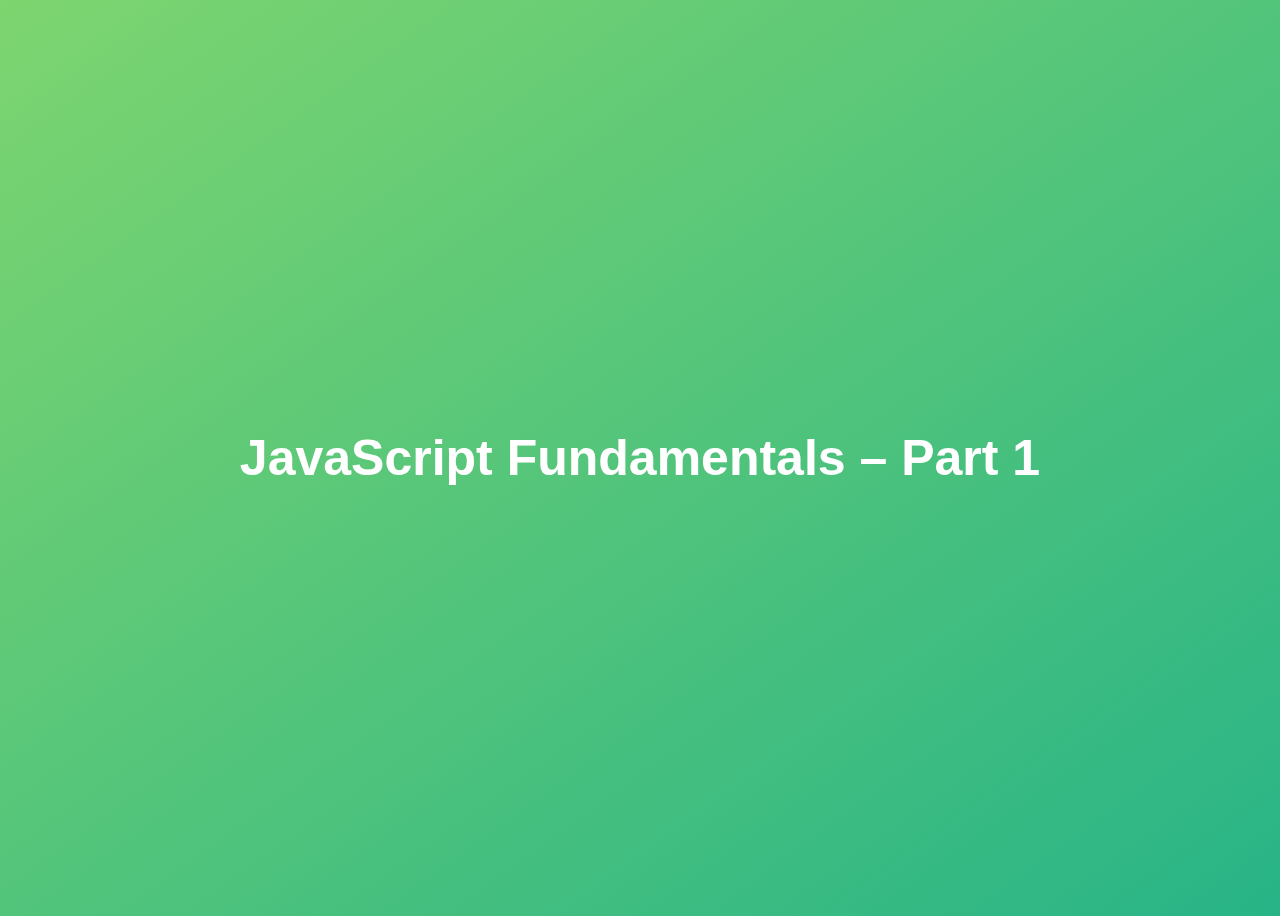
<file: index.html>
<!DOCTYPE html>
<html lang="en">
	<head>
		<meta charset="UTF-8" />
		<meta name="viewport" content="width=device-width, initial-scale=1.0" />
		<meta http-equiv="X-UA-Compatible" content="ie=edge" />
		<title>JavaScript Fundamentals – Part 1</title>
		<style>
			body {
				height: 100vh;
				display: flex;
				align-items: center;
				background: linear-gradient(to top left, #28b487, #7dd56f);
			}
			h1 {
				font-family: sans-serif;
				font-size: 50px;
				line-height: 1.3;
				width: 100%;
				padding: 30px;
				text-align: center;
				color: white;
			}
		</style>
	</head>
	<body>
		<h1>JavaScript Fundamentals – Part 1</h1>

		<script src="script.js"></script>
		<script src="assignments.js"></script>
		<script src="challenges.js"></script>
		<script src="script-2.js"></script>
		<script src="practice.js"></script>
	</body>
</html>
</file>
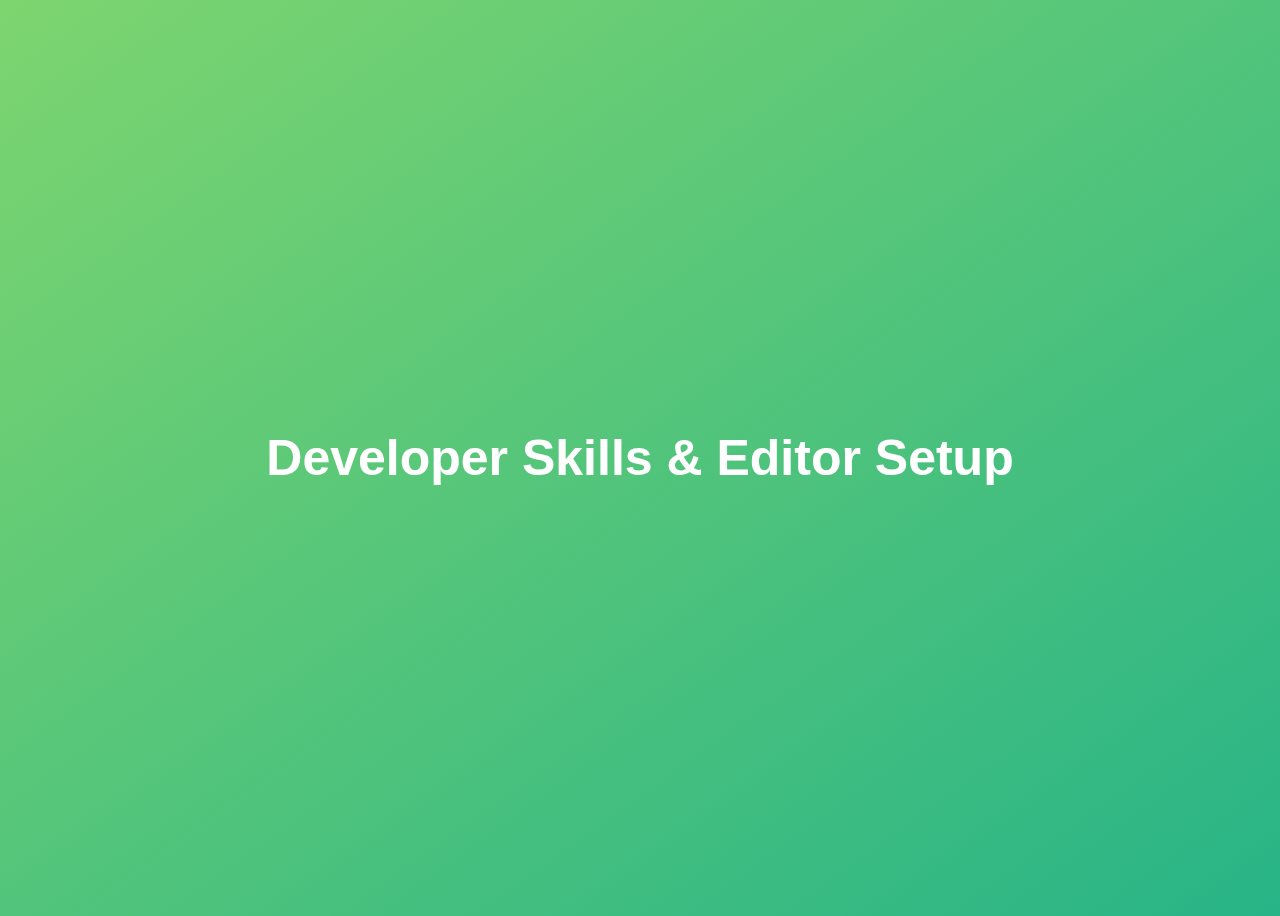
<file: section-2/index.html>
<!DOCTYPE html>
<html lang="en">
  <head>
    <meta charset="UTF-8" />
    <meta name="viewport" content="width=device-width, initial-scale=1.0" />
    <meta http-equiv="X-UA-Compatible" content="ie=edge" />
    <title>Developer Skills & Editor Setup</title>
    <style>
      body {
        height: 100vh;
        display: flex;
        align-items: center;
        background: linear-gradient(to top left, #28b487, #7dd56f);
      }
      h1 {
        font-family: sans-serif;
        font-size: 50px;
        line-height: 1.3;
        width: 100%;
        padding: 30px;
        text-align: center;
        color: white;
      }
    </style>
  </head>
  <body>
    <h1>Developer Skills & Editor Setup</h1>
    <script src="script.js"></script>
    <script src="practice.js"></script>
  </body>
</html>
</file>
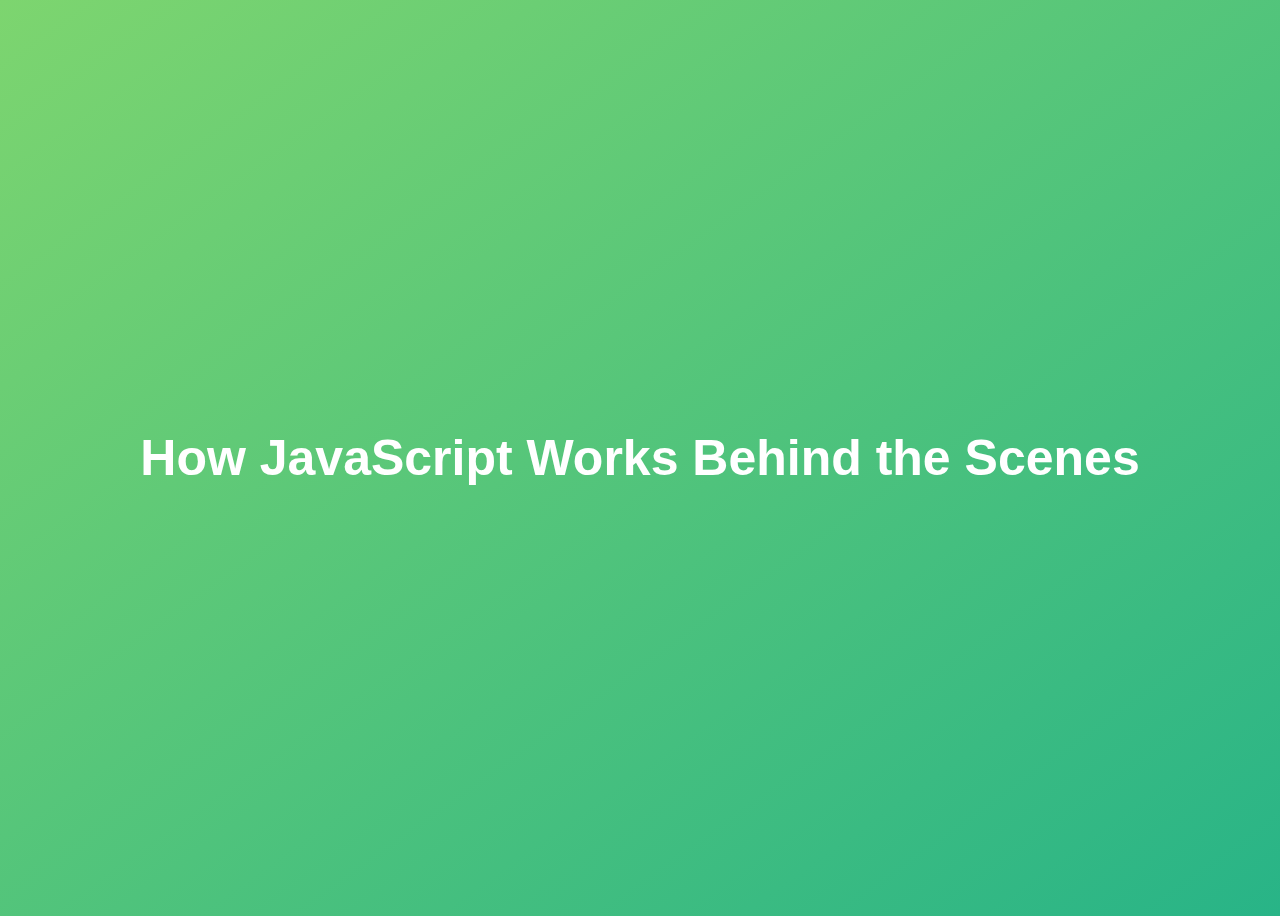
<file: section-4/index.html>
<!DOCTYPE html>
<html lang="en">
  <head>
    <meta charset="UTF-8" />
    <meta name="viewport" content="width=device-width, initial-scale=1.0" />
    <meta http-equiv="X-UA-Compatible" content="ie=edge" />
    <title>How JavaScript Works Behind the Scenes</title>
    <style>
      body {
        height: 100vh;
        display: flex;
        align-items: center;
        background: linear-gradient(to top left, #28b487, #7dd56f);
      }
      h1 {
        font-family: sans-serif;
        font-size: 50px;
        line-height: 1.3;
        width: 100%;
        padding: 30px;
        text-align: center;
        color: white;
      }
    </style>
  </head>
  <body>
    <h1>How JavaScript Works Behind the Scenes</h1>
    <script src="script.js"></script>
  </body>
</html>
</file>
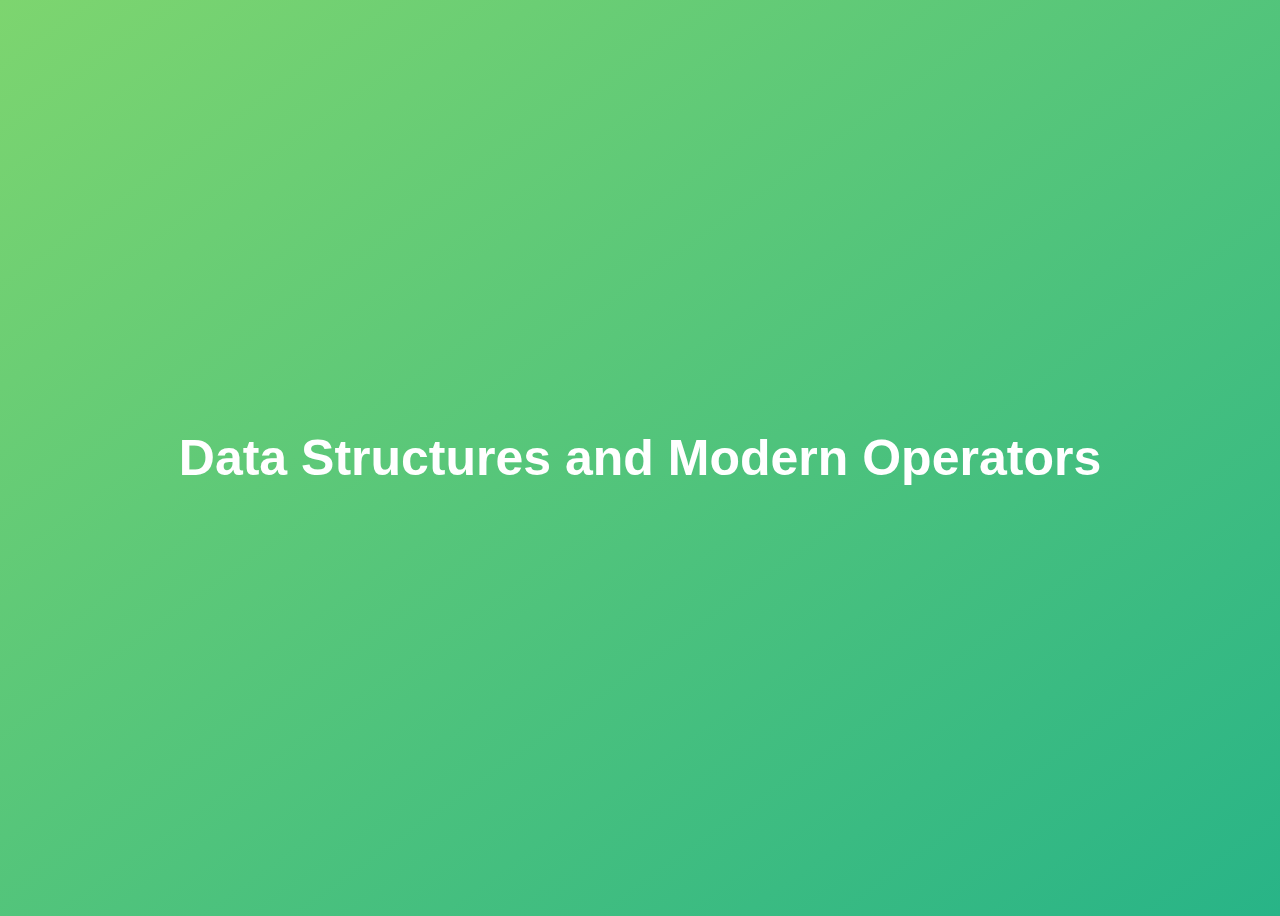
<file: section-5/index.html>
<!DOCTYPE html>
<html lang="en">
  <head>
    <meta charset="UTF-8" />
    <meta name="viewport" content="width=device-width, initial-scale=1.0" />
    <meta http-equiv="X-UA-Compatible" content="ie=edge" />
    <title>Data Structures and Modern Operators</title>
    <style>
      body {
        height: 100vh;
        display: flex;
        align-items: center;
        background: linear-gradient(to top left, #28b487, #7dd56f);
      }
      h1 {
        font-family: sans-serif;
        font-size: 50px;
        line-height: 1.3;
        width: 100%;
        padding: 30px;
        text-align: center;
        color: white;
      }
      button {
        width: 50px;
        height: 20px;
        margin: 10px;
      }
      textarea {
        width: 300px;
        height: 100px;
      }
    </style>
  </head>
  <body>
    <h1>Data Structures and Modern Operators</h1>
    <script src="script.js"></script>
    <script src="practice.js"></script>
    <script src="assignments.js"></script>
    <script src="challange.js"></script>
  </body>
</html>
</file>
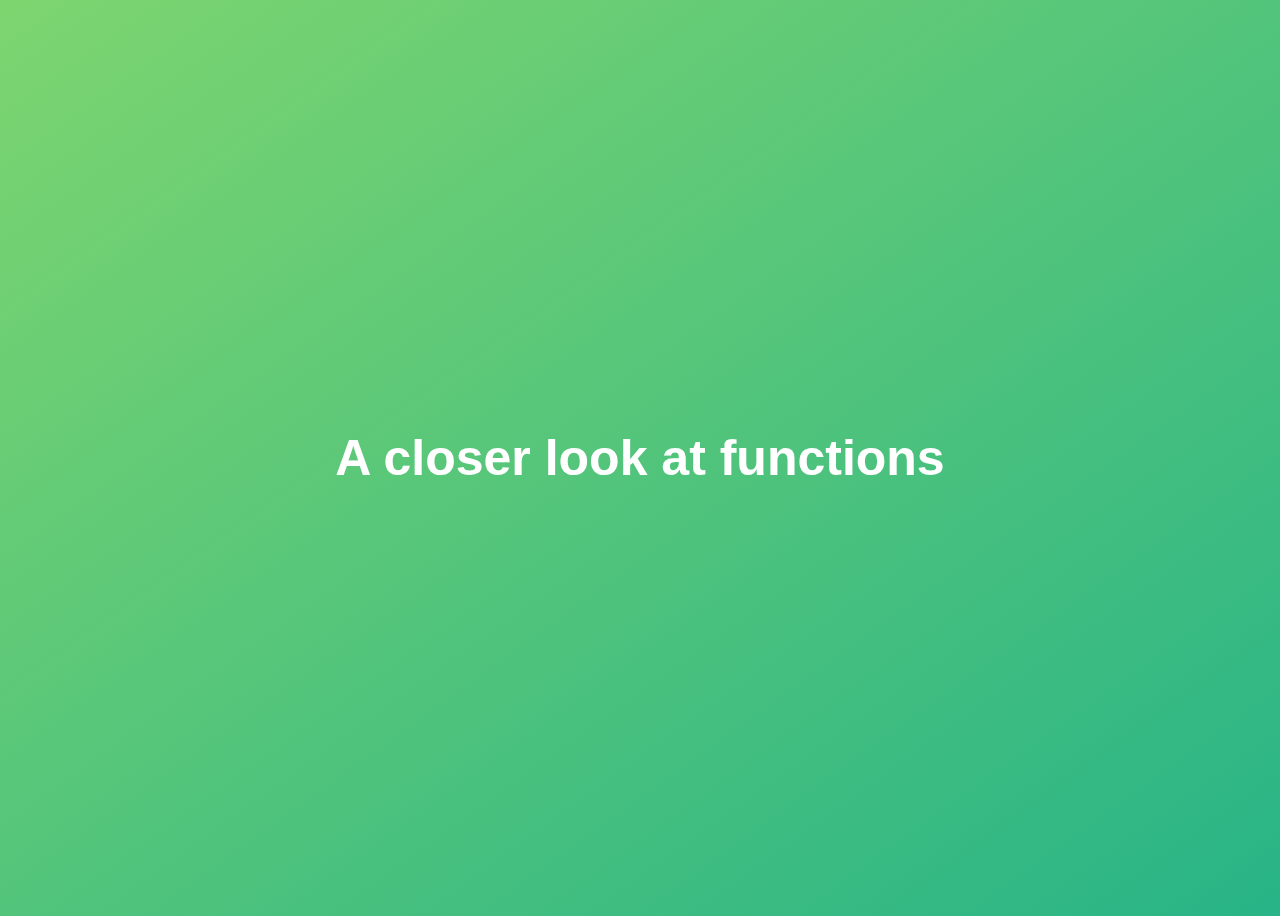
<file: section-6/index.html>
<!DOCTYPE html>
<html lang="en">
  <head>
    <meta charset="UTF-8" />
    <meta name="viewport" content="width=device-width, initial-scale=1.0" />
    <meta http-equiv="X-UA-Compatible" content="ie=edge" />
    <title>A closer look at functions</title>
    <style>
      body {
        height: 100vh;
        display: flex;
        align-items: center;
        background: linear-gradient(to top left, #28b487, #7dd56f);
      }
      h1 {
        font-family: sans-serif;
        font-size: 50px;
        line-height: 1.3;
        width: 100%;
        padding: 30px;
        text-align: center;
        color: white;
      }
      button {
        width: 50px;
        height: 20px;
        margin: 10px;
      }
      textarea {
        width: 300px;
        height: 100px;
      }
    </style>
  </head>
  <body>
    <h1>A closer look at functions</h1>
    <script src="script.js"></script>
    <script src="practice.js"></script>
  </body>
</html>
</file>
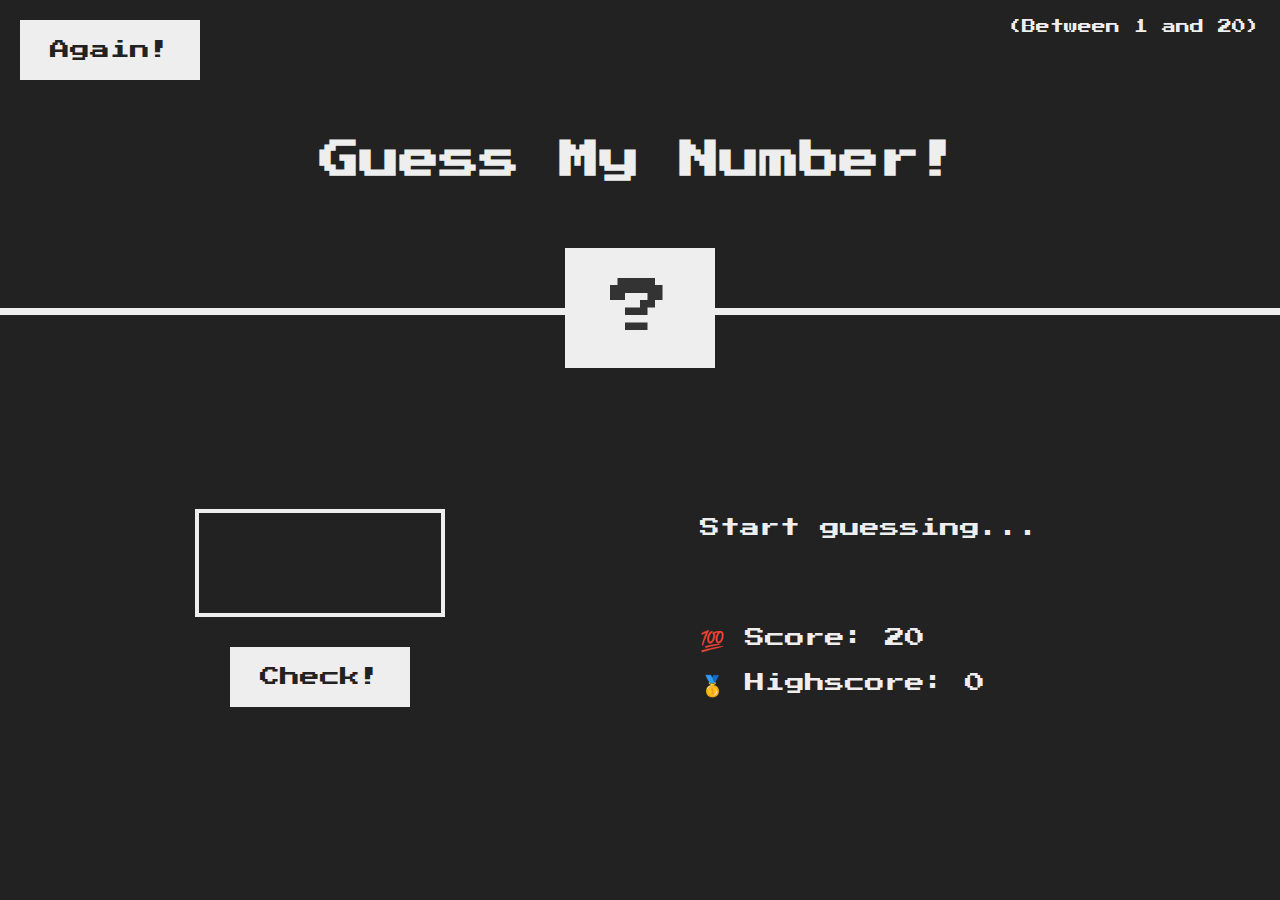
<file: section-3/01-guess-number/index.html>
<!DOCTYPE html>
<html lang="en">
  <head>
    <meta charset="UTF-8" />
    <meta name="viewport" content="width=device-width, initial-scale=1.0" />
    <meta http-equiv="X-UA-Compatible" content="ie=edge" />
    <link rel="stylesheet" href="style.css" />
    <title>Guess My Number!</title>
  </head>
  <body>
    <header>
      <h1>Guess My Number!</h1>
      <p class="between">(Between 1 and 20)</p>
      <button class="btn again">Again!</button>
      <div class="number">?</div>
    </header>
    <main>
      <section class="left">
        <input type="number" class="guess" />
        <button class="btn check">Check!</button>
      </section>
      <section class="right">
        <p class="message">Start guessing...</p>
        <p class="label-score">💯 Score: <span class="score">20</span></p>
        <p class="label-highscore">
          🥇 Highscore: <span class="highscore">0</span>
        </p>
      </section>
    </main>
    <script src="script.js"></script>
  </body>
</html>
</file>
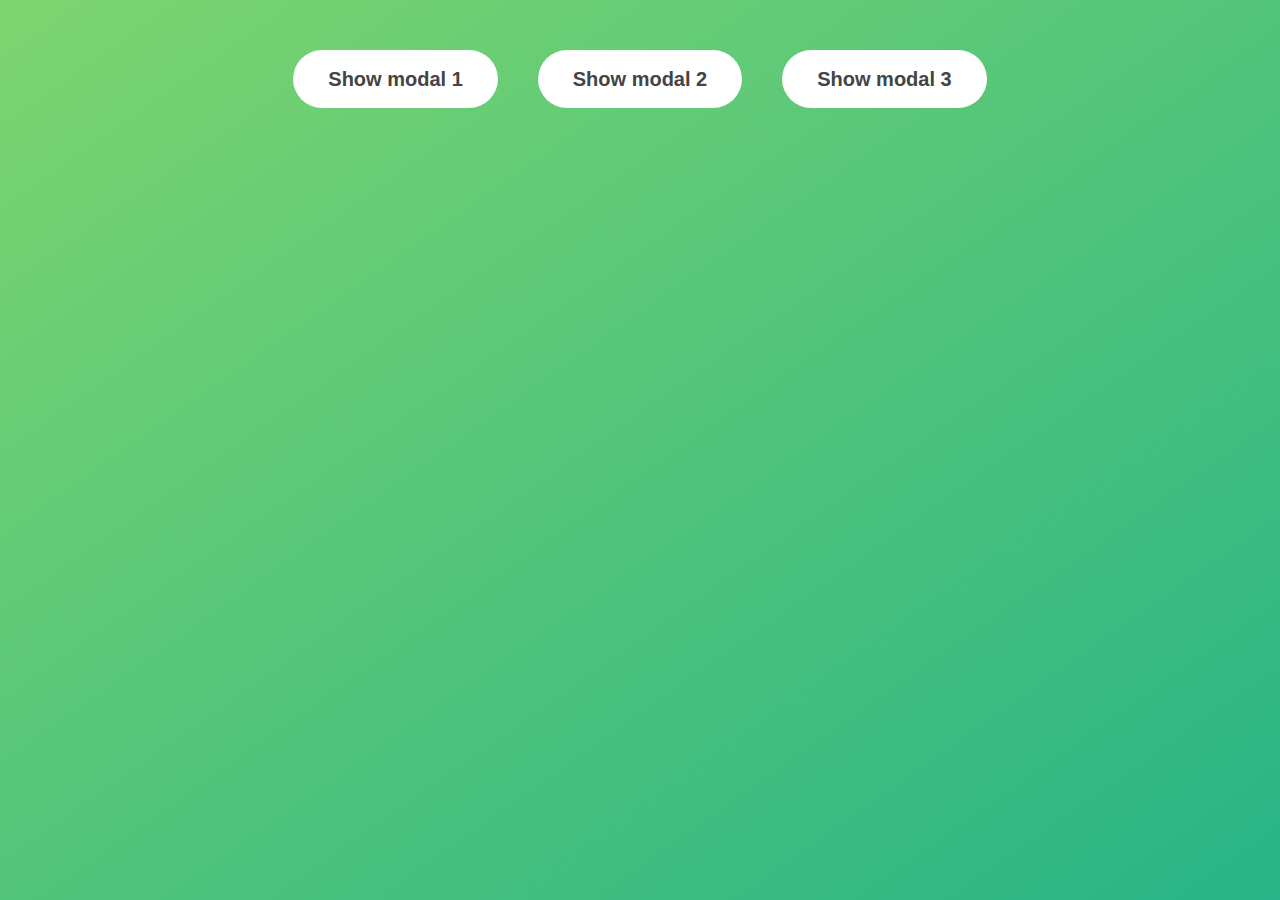
<file: section-3/02-modal-window/index.html>
<!DOCTYPE html>
<html lang="en">
  <head>
    <meta charset="UTF-8" />
    <meta name="viewport" content="width=device-width, initial-scale=1.0" />
    <meta http-equiv="X-UA-Compatible" content="ie=edge" />
    <link rel="stylesheet" href="style.css" />
    <title>Modal window</title>
  </head>
  <body>
    <button class="show-modal">Show modal 1</button>
    <button class="show-modal">Show modal 2</button>
    <button class="show-modal">Show modal 3</button>

    <div class="modal hidden">
      <button class="close-modal">&times;</button>
      <h1>I'm a modal window 😍</h1>
      <p>
        Lorem ipsum dolor sit amet, consectetur adipisicing elit, sed do eiusmod
        tempor incididunt ut labore et dolore magna aliqua. Ut enim ad minim
        veniam, quis nostrud exercitation ullamco laboris nisi ut aliquip ex ea
        commodo consequat. Duis aute irure dolor in reprehenderit in voluptate
        velit esse cillum dolore eu fugiat nulla pariatur. Excepteur sint
        occaecat cupidatat non proident, sunt in culpa qui officia deserunt
        mollit anim id est laborum.
      </p>
    </div>
    <div class="overlay hidden"></div>

    <script src="script.js"></script>
  </body>
</html>
</file>
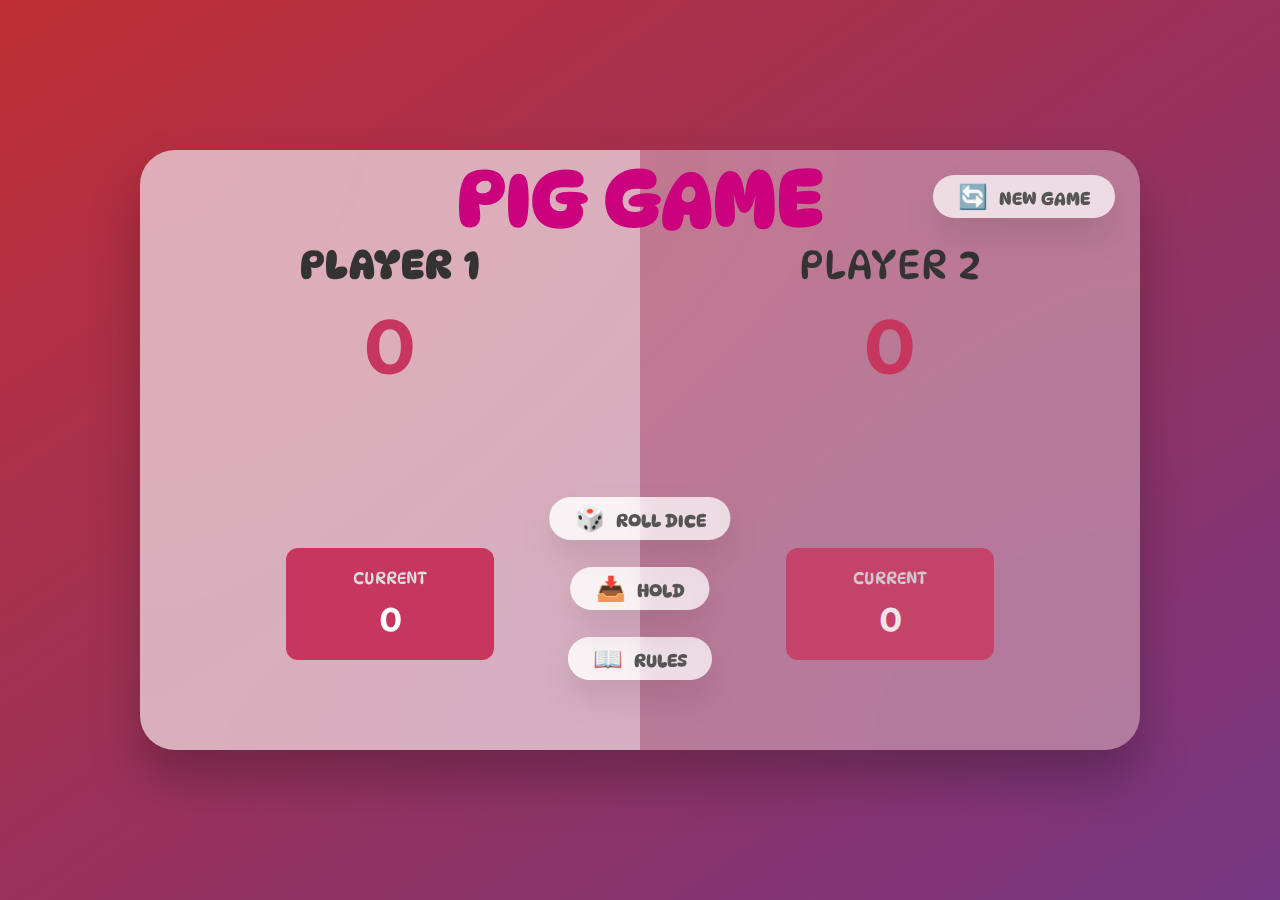
<file: section-3/03-pig-game/index.html>
<!DOCTYPE html>
<html lang="en">
  <head>
    <meta charset="UTF-8" />
    <meta name="viewport" content="width=device-width, initial-scale=1.0" />
    <meta http-equiv="X-UA-Compatible" content="ie=edge" />
    <link rel="stylesheet" href="style.css" />
    <title>Pig Game</title>
  </head>
  <body>
    <main>
      <div class="pig-title">Pig game</div>
      <section class="player player--0 player--active">
        <h2 class="name" id="name--0">Player 1</h2>
        <p class="score" id="score--0">0</p>
        <div class="current">
          <p class="current-label">Current</p>
          <p class="current-score" id="current--0">0</p>
        </div>
      </section>
      <section class="player player--1">
        <h2 class="name" id="name--1">Player 2</h2>
        <p class="score" id="score--1">0</p>
        <div class="current">
          <p class="current-label">Current</p>
          <p class="current-score" id="current--1">0</p>
        </div>
      </section>

      <img src="dice-5.png" alt="Playing dice" class="dice" />
      <button class="btn btn--new">🔄 New game</button>
      <button class="btn btn-position btn--rules">📖 Rules</button>
      <button class="btn btn-position btn--roll">🎲 Roll dice</button>
      <button class="btn btn-position btn--hold">📥 Hold</button>
    </main>
    <div class="modal-overlay hidden"></div>
    <div class="rules hidden">
      <div class="rules-cross">❌</div>
      <ul>
        <li>1. Roll the dice</li>
        <li>2. Hold your score</li>
        <li>3. First player to reach 100 wins!</li>
      </ul>
    </div>
    <script src="script.js"></script>
  </body>
</html>
</file>
<file: section-3/01-guess-number/style.css>
@import url('https://fonts.googleapis.com/css?family=Press+Start+2P&display=swap');

* {
  margin: 0;
  padding: 0;
  box-sizing: inherit;
}

html {
  font-size: 62.5%;
  box-sizing: border-box;
}

body {
  font-family: 'Press Start 2P', sans-serif;
  color: #eee;
  background-color: #222;
  /* background-color: #60b347; */
}

/* LAYOUT */
header {
  position: relative;
  height: 35vh;
  border-bottom: 7px solid #eee;
}

main {
  height: 65vh;
  color: #eee;
  display: flex;
  align-items: center;
  justify-content: space-around;
}

.left {
  width: 52rem;
  display: flex;
  flex-direction: column;
  align-items: center;
}

.right {
  width: 52rem;
  font-size: 2rem;
}

/* ELEMENTS STYLE */
h1 {
  font-size: 4rem;
  text-align: center;
  position: absolute;
  width: 100%;
  top: 52%;
  left: 50%;
  transform: translate(-50%, -50%);
}

.number {
  background: #eee;
  color: #333;
  font-size: 6rem;
  width: 15rem;
  padding: 3rem 0rem;
  text-align: center;
  position: absolute;
  bottom: 0;
  left: 50%;
  transform: translate(-50%, 50%);
}

.between {
  font-size: 1.4rem;
  position: absolute;
  top: 2rem;
  right: 2rem;
}

.again {
  position: absolute;
  top: 2rem;
  left: 2rem;
}

.guess {
  background: none;
  border: 4px solid #eee;
  font-family: inherit;
  color: inherit;
  font-size: 5rem;
  padding: 2.5rem;
  width: 25rem;
  text-align: center;
  display: block;
  margin-bottom: 3rem;
}

.btn {
  border: none;
  background-color: #eee;
  color: #222;
  font-size: 2rem;
  font-family: inherit;
  padding: 2rem 3rem;
  cursor: pointer;
}

.btn:hover {
  background-color: #ccc;
}

.message {
  margin-bottom: 8rem;
  height: 3rem;
}

.label-score {
  margin-bottom: 2rem;
}
</file>
<file: section-3/02-modal-window/style.css>
* {
  margin: 0;
  padding: 0;
  box-sizing: inherit;
}

html {
  font-size: 62.5%;
  box-sizing: border-box;
}

body {
  font-family: sans-serif;
  color: #333;
  line-height: 1.5;
  height: 100vh;
  position: relative;
  display: flex;
  align-items: flex-start;
  justify-content: center;
  background: linear-gradient(to top left, #28b487, #7dd56f);
}

.show-modal {
  font-size: 2rem;
  font-weight: 600;
  padding: 1.75rem 3.5rem;
  margin: 5rem 2rem;
  border: none;
  background-color: #fff;
  color: #444;
  border-radius: 10rem;
  cursor: pointer;
}

.close-modal {
  position: absolute;
  top: 1.2rem;
  right: 2rem;
  font-size: 5rem;
  color: #333;
  cursor: pointer;
  border: none;
  background: none;
}

h1 {
  font-size: 2.5rem;
  margin-bottom: 2rem;
}

p {
  font-size: 1.8rem;
}

/* -------------------------- */
/* CLASSES TO MAKE MODAL WORK */
.hidden {
  display: none;
}

.modal {
  position: absolute;
  top: 50%;
  left: 50%;
  transform: translate(-50%, -50%);
  width: 70%;

  background-color: white;
  padding: 6rem;
  border-radius: 5px;
  box-shadow: 0 3rem 5rem rgba(0, 0, 0, 0.3);
  z-index: 10;
}

.overlay {
  position: absolute;
  top: 0;
  left: 0;
  width: 100%;
  height: 100%;
  background-color: rgba(0, 0, 0, 0.6);
  backdrop-filter: blur(3px);
  z-index: 5;
}
</file>
<file: section-3/03-pig-game/style.css>
@import url('https://fonts.googleapis.com/css2?family=Nunito&display=swap');
@import url('https://fonts.googleapis.com/css2?family=DynaPuff:wght@400..700&family=Montserrat:ital,wght@0,100..900;1,100..900&family=Roboto:ital,wght@0,100;0,300;0,400;0,500;0,700;0,900;1,100;1,300;1,400;1,500;1,700;1,900&family=Rubik:ital,wght@0,300..900;1,300..900&display=swap');
* {
  margin: 0;
  padding: 0;
  box-sizing: inherit;
}

html {
  font-size: 62.5%;
  box-sizing: border-box;
}

body {
  font-family: 'DynaPuff', sans-serif;
  font-weight: 400;
  height: 100vh;
  color: #333;
  background-image: linear-gradient(to top left, #753682 0%, #bf2e34 100%);
  display: flex;
  align-items: center;
  justify-content: center;
}

/* LAYOUT */
main {
  position: relative;
  width: 100rem;
  height: 60rem;
  background-color: rgba(255, 255, 255, 0.35);
  backdrop-filter: blur(200px);
  filter: blur();
  box-shadow: 0 3rem 5rem rgba(0, 0, 0, 0.25);
  border-radius: 35px;
  overflow: hidden;
  display: flex;
}

.player {
  flex: 50%;
  padding: 9rem;
  display: flex;
  flex-direction: column;
  align-items: center;
  transition: all 0.75s;
}

/* ELEMENTS */
.pig-title {
  font-family: 'DynaPuff', sans-serif;
  position: absolute;
  font-size: 8rem;
  text-transform: uppercase;
  font-weight: 900;
  color: rgb(202, 0, 125);
  top: 0;
  left: 50%;
  transform: translateX(-50%);
}
.name {
  position: relative;
  font-size: 4rem;
  text-transform: uppercase;
  letter-spacing: 1px;
  word-spacing: 2px;
  font-weight: 300;
  margin-bottom: 1rem;
  transition: all 0.8s;
}

.score {
  font-size: 8rem;
  font-weight: 300;
  color: #c7365f;
  margin-bottom: auto;
}

.player--active {
  background-color: rgba(255, 255, 255, 0.4);
}
.player--active .name {
  font-weight: 700;
}
.player--active .score {
  font-weight: 400;
}

.player--active .current {
  opacity: 1;
}

.current {
  background-color: #c7365f;
  opacity: 0.8;
  border-radius: 12px;
  color: #fff;
  width: 65%;
  padding: 2rem;
  text-align: center;
  transition: all 0.75s;
}

.current-label {
  text-transform: uppercase;
  margin-bottom: 1rem;
  font-size: 1.7rem;
  color: #ddd;
}

.current-score {
  font-size: 3.5rem;
}

/* ABSOLUTE POSITIONED ELEMENTS */
.btn {
  position: absolute;
  color: #555;
  background: none;
  border: none;
  font-family: inherit;
  font-size: 1.8rem;
  text-transform: uppercase;
  cursor: pointer;
  font-weight: 600;
  transition: all 0.2s;

  background-color: rgba(255, 255, 255, 0.6);
  backdrop-filter: blur(10px);

  padding: 0.7rem 2.5rem;
  border-radius: 50rem;
  box-shadow: 0 1.75rem 3.5rem rgba(0, 0, 0, 0.1);
}
.btn-position {
  left: 50%;
  transform: translateX(-50%);
}

.btn::first-letter {
  font-size: 2.4rem;
  display: inline-block;
  margin-right: 0.7rem;
}

.btn--new {
  top: 2.5rem;
  right: 2.5rem;
}
.btn--rules {
  bottom: 7rem;
}
.btn--hold {
  bottom: 14rem;
}
.btn--roll {
  bottom: 21rem;
}
.btn:active {
  scale: 95%;
  box-shadow: 0 1rem 2rem rgba(0, 0, 0, 0.15);
}

.btn:focus {
  outline: none;
}

.dice {
  position: absolute;
  left: 50%;
  top: 16.5rem;
  transform: translateX(-50%);
  height: 10rem;
  box-shadow: 0 2rem 5rem rgba(0, 0, 0, 0.2);
}

.player--winner {
  background-color: #2f2f2f;
}

.player--winner .name {
  font-weight: 700;
  color: #c7365f;
}

.hidden {
  display: none;
}

/* RULES MODAL */
.rules {
  position: absolute;
  background-color: rgba(255, 255, 255, 0.92);
  padding: 6.2rem;
  font-size: 3.2rem;
  border-radius: 12px;
  right: 50%;
  bottom: 50%;
  transform: translate(50%, 50%);
  line-height: 4rem;
}
.rules ul li {
  list-style: none;
  margin-bottom: 3rem;
  padding-left: 4.5rem;
}

.rules-cross {
  position: absolute;
  top: 2.5rem;
  right: 2.5rem;
  transition: all 0.4s;
  cursor: pointer;
  z-index: 2;
}
.rules-cross:hover {
  scale: 120%;
}
.modal-overlay {
  content: '';
  position: absolute;
  width: 100%;
  height: 100%;
  background-color: rgba(0, 0, 0, 0.365);
  backdrop-filter: blur(3px);
}
</file>
